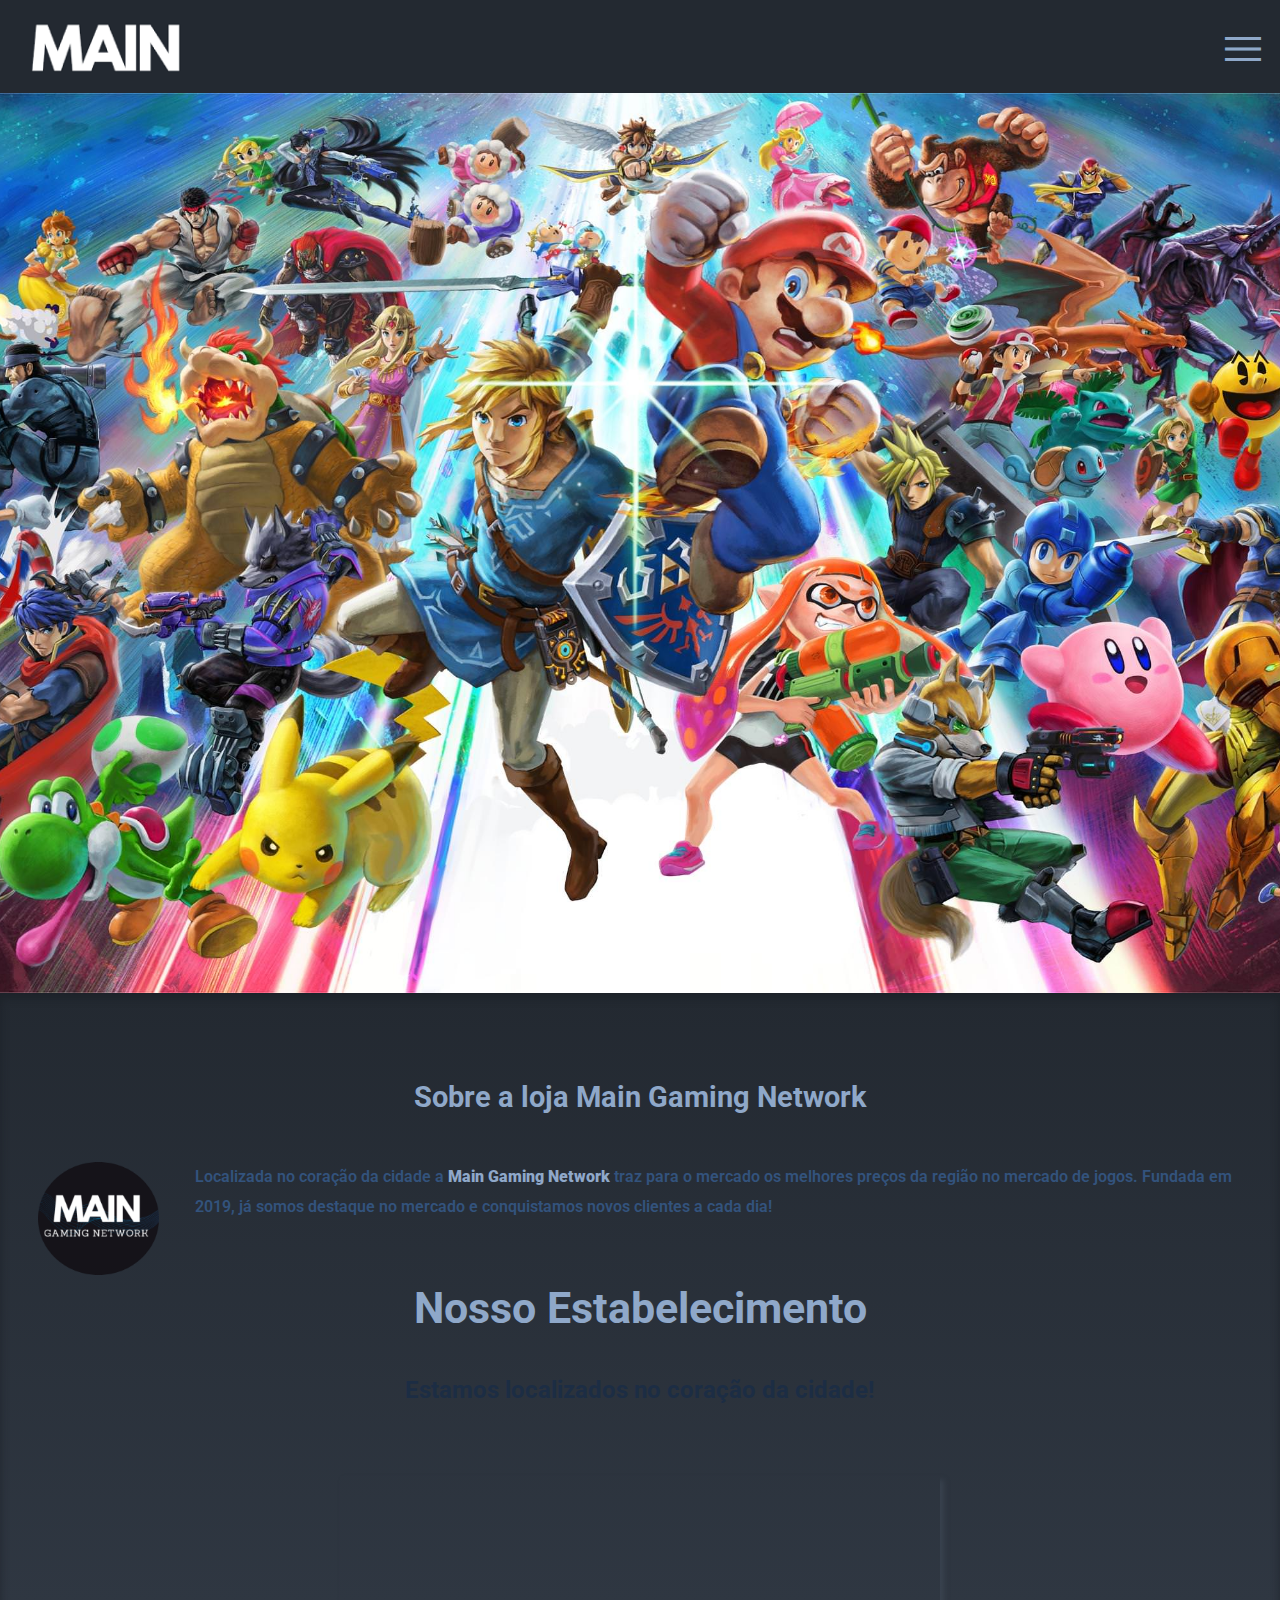
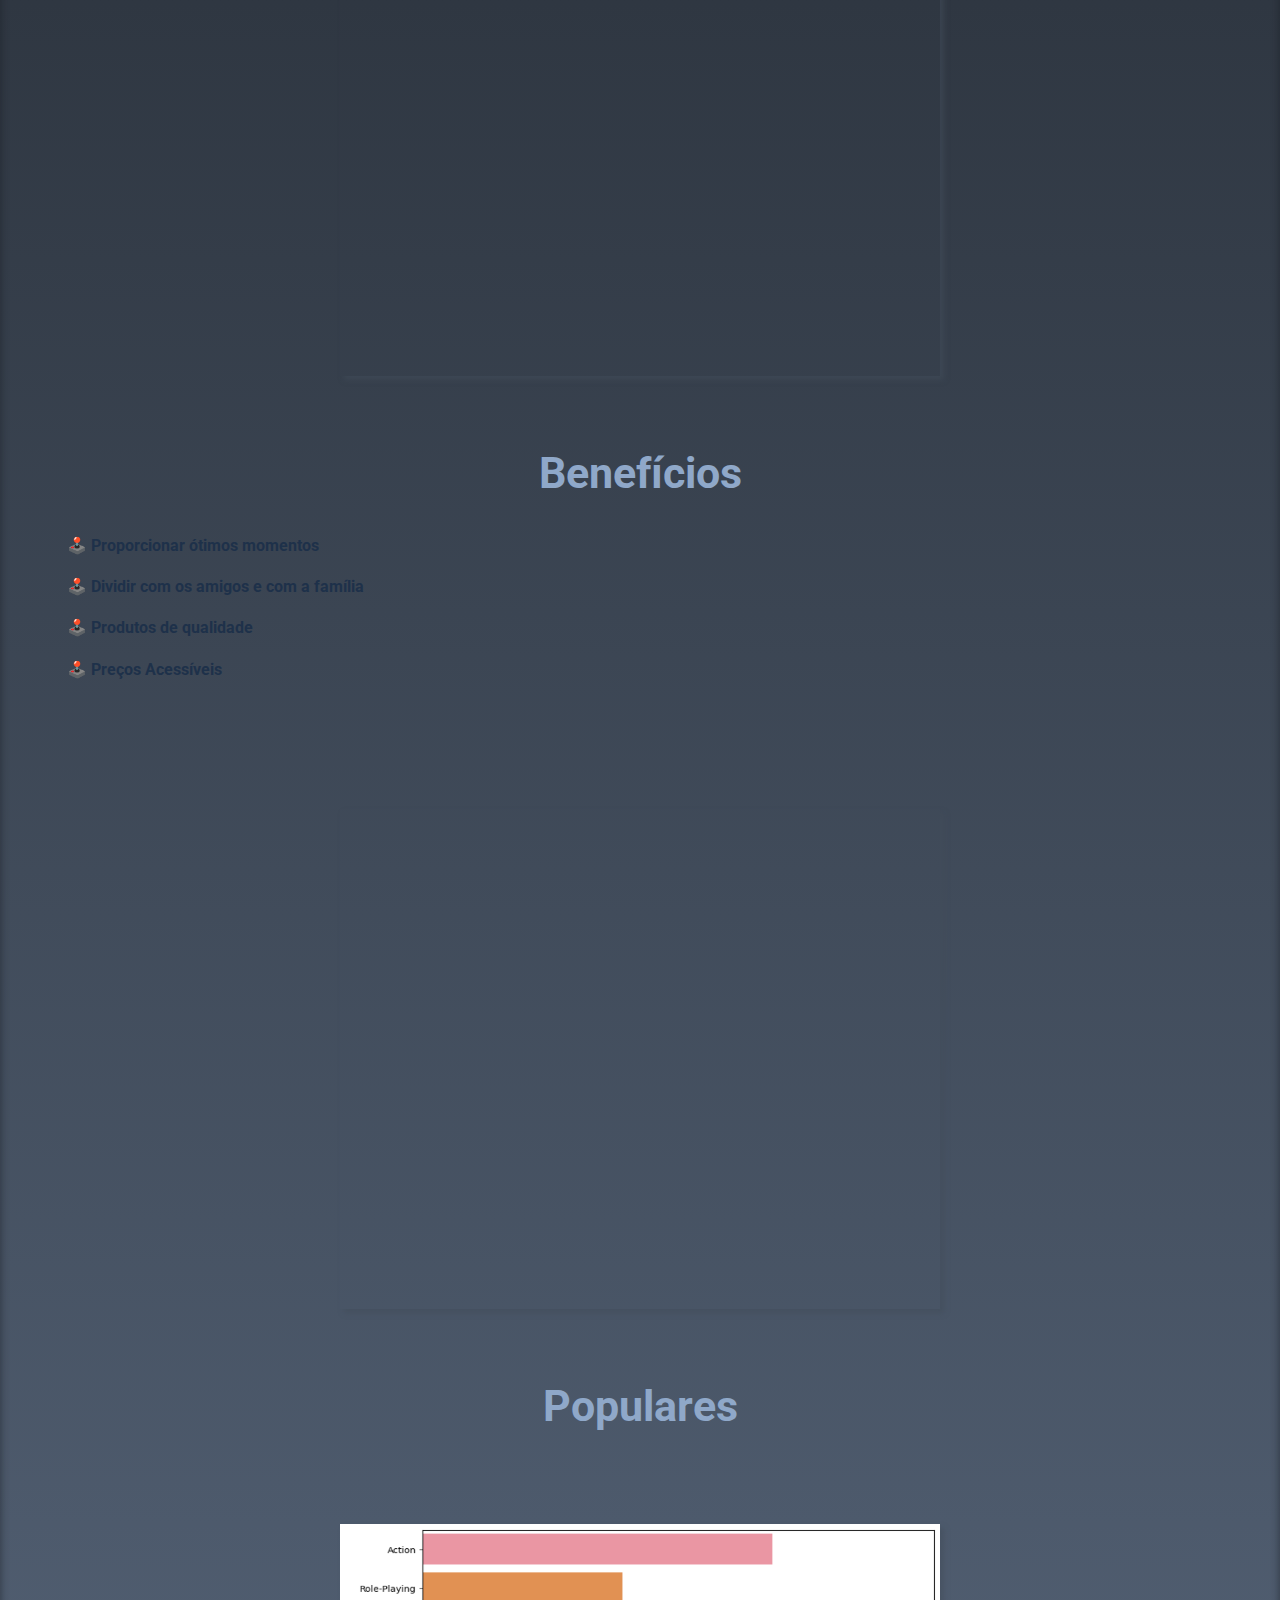
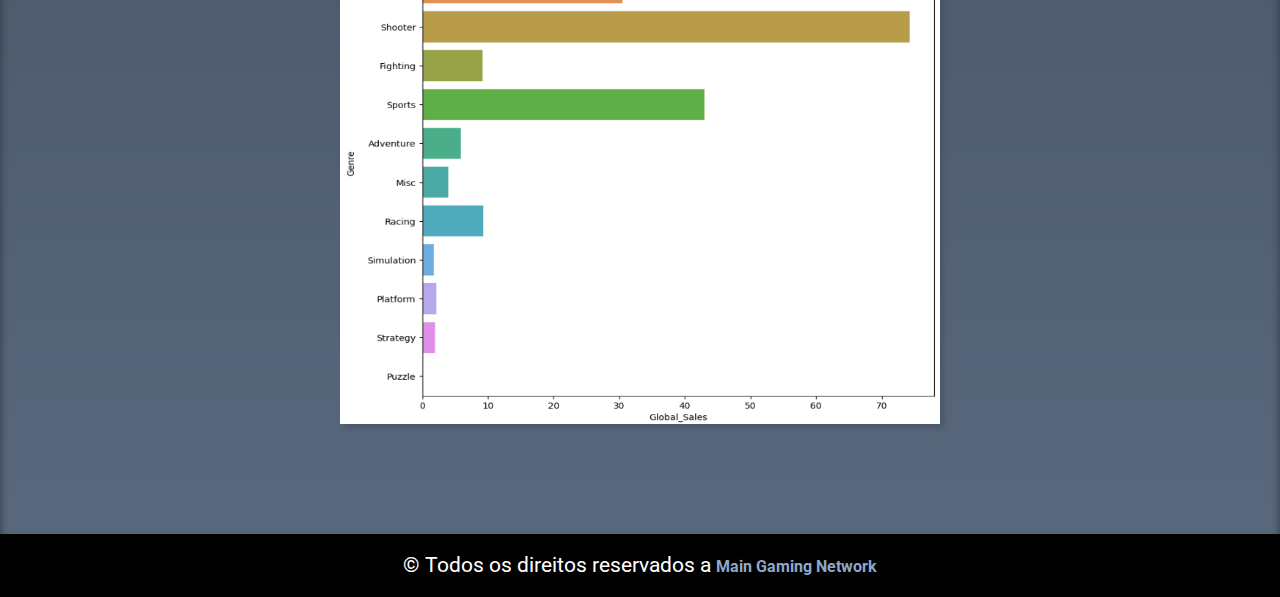
<file: src/main/resources/static/index.html>
<!DOCTYPE html>
<html  xmlns:th="https://www.thymeleaf.org">
<head>
    <meta charset="UTF-8">
    <meta name="viewport" content="width=device-width, initial-scale=1.0">
    <link rel="stylesheet" href="style.css"> <!--Mobile First (Página Principal)-->
    <link rel="stylesheet" href="media-principal.css"> <!--Resto dos dispositivos (Página Principal e Banner)-->
    <link rel="shortcut icon" href="favicon.ico" type="image/x-icon">
    <link rel="stylesheet" href="https://fonts.googleapis.com/css2?family=Material+Symbols+Outlined:opsz,wght,FILL,GRAD@20..48,100..700,0..1,-50..200" />
    <script src="script.js"></script>
    <title>Main Gaming Network</title>
</head>
<body onresize="sizeChange()">
    <!--Cabeçalho do site-->
    <header>
        <img class="logo" src="imagens/logo.png" alt="Logotipo">
        <span id="burger" class="material-symbols-outlined" onclick="menu()">
            menu
            </span>
    </header>
    <!--div usada para inserir um background image, para melhor responsividade-->
    <div class="banner">
    <menu id="itens">
        <ul>
            <li><a href="Menuindex" >Home</a></li>
            <li><a href="cadastro" >Cadastro</a></li>
            <li><a href="Login" >Entrar</a></li>
            <li><a href="contato"  rel="next">Contato</a></li>
            <li><a href="catalogo"  rel="next">Catalogo</a></li>
        </ul>
    </menu>
    </div>

    <main>
        <section>
            <h1 class="titulo-site">Sobre a loja Main Gaming Network</h1>
            <p class="local">
                <img class="main-gaming" src="imagens/logotipotexto.png" alt="Logotipo"> Localizada no coração da cidade a <strong>Main Gaming Network</strong> traz para o mercado os melhores preços da região no mercado de jogos. Fundada em 2019, já somos destaque no mercado e conquistamos novos clientes a cada dia!
            </p>

        </section>

        <section>
            <h1 class="titulo-padrao">Nosso Estabelecimento</h1>
            <p class="cora">Estamos localizados no coração da cidade!</p>
            <iframe class="frame" src="https://www.google.com/maps/embed?pb=!1m18!1m12!1m3!1d3654.8839956158517!2d-46.5583366!3d-23.6443251!2m3!1f0!2f0!3f0!3m2!1i1024!2i768!4f13.1!3m3!1m2!1s0x94ce4328ea92757b%3A0xccca50dd4902033b!2sR.%20Santo%20Andr%C3%A9%2C%20680%20-%20Boa%20Vista%2C%20S%C3%A3o%20Caetano%20do%20Sul%20-%20SP%2C%2009572-000!5e0!3m2!1spt-BR!2sbr!4v1693608157558!5m2!1spt-BR!2sbr" width="400" height="300" style="border:0;" allowfullscreen="" loading="lazy" referrerpolicy="no-referrer-when-downgrade"></iframe>
        </section>

        <section>
            <h1 class="titulo-padrao">Benefícios</h1>
            <ul class="lista-beneficios">
                <li>Proporcionar ótimos momentos</li>
                <li>Dividir com os amigos e com a família</li>
                <li>Produtos de qualidade</li>
                <li>Preços Acessíveis</li>
            </ul>
           
        </section>
                            
        <iframe class="frame" width="400" height="300" src="https://www.youtube.com/embed/yJQmo6Bz57w?si=tL_uA1Y-URNBIbmL" title="YouTube video player" frameborder="0" allow="accelerometer; autoplay; clipboard-write; encrypted-media; gyroscope; picture-in-picture; web-share" allowfullscreen></iframe>
        <h1 class="titulo-padrao">Populares</h1>
        <br><!-- comment -->
        <section>
            
            <img src="imagens/GenerosMaisVendidos.png" width="500" height="500" alt="alt" class="frame"/>
        </section>
        
    </main>
    <footer>
        <p>&copy; Todos os direitos reservados a <strong>Main Gaming Network</strong></p>
    </footer>
</body>
</html>
</file>
<file: src/main/resources/static/style.css>
@charset "UTF-8";
@import url('https://fonts.googleapis.com/css2?family=Roboto:wght@300;900&display=swap');

/*Configurações gerais do CSS*/
*{
    font-family: 'Roboto', sans-serif;
    margin:0px;
    padding:0px;
    font-size:1rem;
}

body{
    height:100vh;
}

/*Imagem de fundo do site*/
.banner{
    background:black url('imagens/banner.jpg') center center;
    background-size: cover;
    background-repeat:no-repeat;
    height:70vh;
    box-sizing: border-box;
}

.logo{
    width:40%;
}

/*Cabeçalho do site*/
header{
    background-color: rgb(35, 41, 49);
    display: flex;
    padding: 1%;
    padding-bottom: 3%;
    justify-content: space-between;
}

#itens{
    display:none;
}

/*Menu de opções do site (Home, Contatos, Produtos)*/
#itens a{
    position: relative;
    text-decoration: none;
    font-weight: bolder;
    padding:2%;
    text-align: right;
    display: block;
    background-color: #1e314a;
    border-top: 1.5px solid rgba(116, 115, 115, 0.356);
    text-transform: uppercase;
    font-size:1.2rem;
    color:#8fa8c9;
    opacity: 0.9;
}

#itens a:hover{
    background-color: #59687D;
    transition: 0.7s;
    opacity: 1;
    color: white;
}

/*Remoção das bolinhas da lista*/
#itens ul {
    list-style-type: none;
}

/*Estilização do ícone de menu*/
#burger{
    text-align:right;
    color: #8fa8c9;
    font-size:3rem;
    margin-top:3%;
}

/*Efeito ao passar mouse em cima do menu*/
#burger:hover{
    cursor:pointer;
    color:white;
}


main{
    background-image: linear-gradient(to bottom, rgb(35, 41, 49), #59687D);
    padding:3%;
    box-shadow: inset 0px 5px 8px rgba(25, 30, 36, 0.644);
}

/*Ajustes feitos na sessão abaixo da imagem do banner
------------------------------------------------------
*/
.titulo-site{
    text-align: center;
    font-size: 1.8rem;
    color:#8FA8C9;
    margin-top:4%;
    margin-bottom: 4%;
}

.local {
    text-align: justify;
    line-height: 1.9rem;
    font-size: 1.2rem;
    font-weight: 600;
    color:#33537D;
    margin-bottom: 15%;
}

.titulo-padrao{
    text-align: center;
    font-size:1.8rem;
    color:#8FA8C9;
}

strong{
    color:#8fa8c9;
}

.cora{
    text-align: center;
    margin-top: 3.5%;
    margin-bottom:3.5%;
    color:#1c2d44;
    font-weight: bold;
}

.frame{
    display:block;
    margin: auto;
    box-shadow: 4px 4px 5px rgba(65, 76, 90, 0.534);
    margin-bottom:6%;
}

/*Logotipo ao lado do texto*/
.main-gaming{
    width:20%;
    float:left;
    margin-right:3%;
}

footer{
    background-color: black;
    color:white;
    text-align: center;
    padding:5%;
}

.lista-beneficios{
    padding:3%;
    list-style-type: "🕹️";
    font-weight: bold;
    color: #1e314a;
}

.lista-beneficios > li{
    margin-bottom:2%;
}


/*Ajustes feitos na sessão abaixo da imagem do banner
------------------------------------------------------
*/
</file>
<file: src/main/resources/static/media-principal.css>
@charset "UTF-8";
@import url('https://fonts.googleapis.com/css2?family=Roboto:wght@300;900&display=swap');

/*Typical Device Breqakpoints
Telas Pequenas: até 600px
Celular: 600px até 768px
Tablet: 769px até 992px
Desktop: 992px até 1200px
Grandes telas: acima de 1200px
*/

@media screen and (min-width:600px) and (max-width:768px) {
    #burger{
        margin-top:4%;
        margin-right: 2%;
    }
    header{
        padding-bottom: 1.4%;
    }
}

@media screen and (min-width:768px) and (max-width:992px) { /*Tablets*/
    header{
        padding-bottom: 1%;
    }
    .logo{
        width:25%;
    }

    .banner{
        height: 100vh;
    }

    .main-gaming{
        width:15%;
    }

    .local{
        text-align: justify;
        font-size:1rem;
        margin-bottom:5%;
    }

    footer{
        padding:3%;
    }

    footer > p {
        font-size: 1.3rem;
    }

    .titulo-padrao{
        font-size:2.7rem;
    }

    .cora{
        font-size: 1.5rem;
    }

    .frame{
        width:600px;
        height:500px;
        margin-bottom: 6%;
        margin-top: 6%;
    }

    .lista-beneficios{
        margin-left:1%;
        font-size: 1.2rem;
        text-indent: 0.3rem;
    }

    .generos__lista{
        display: flex;
        flex-direction: row;
        align-items: center;
        list-style-type: none;
    }
}

@media screen and (min-width:992px) and (max-width:1200px){ 
    #burger{
        margin-top:1.3%;
    }
    header{
        padding-bottom: 1%;
    }
    .logo{
        width:20%;
    }
    .banner{
        height: 100vh;
    }
    .main-gaming{
        width:15%;
    }
    .local{
        text-align: left;
        font-size:1rem;
        margin-bottom:5%;
    }  
    footer{
        padding:1.5%
    }
    footer > p {
        font-size: 1.3rem;
    }
    .titulo-padrao{
        font-size:2.7rem;
    }
    .cora{
        font-size: 1.5rem;
    }
    .frame{
        width:600px;
        height:500px;
        margin-bottom: 6%;
        margin-top: 6%;
    }

    .lista-beneficios{
        margin-left:1%;
        font-size: 1.2rem;
        text-indent: 0.3rem;
    }
}

@media screen and (min-width:1200px) {
    #burger{
        margin-top:1%;
    }
    header{
        padding-bottom: 1%;
    }
    .logo{
        width:15%;
    }  
    .banner{
        height: 100vh;
    } 
    .main-gaming{
        width:10%;
    }
    .local{
        text-align: left;
        font-size:1rem;
        margin-bottom:5%;
    }
    footer{
        padding:1.5%
    }
    footer > p {
        font-size: 1.3rem;
    }
    .titulo-padrao{
        font-size:2.7rem;
    }
    .cora{
        font-size: 1.5rem;
    }
    .frame{
        width:600px;
        height:500px;
        margin-bottom: 6%;
        margin-top: 6%;
    }
    .lista-beneficios{
        margin-left:1%;
        font-size: 1.2rem;
        text-indent: 0.3rem;
    }
}
</file>
